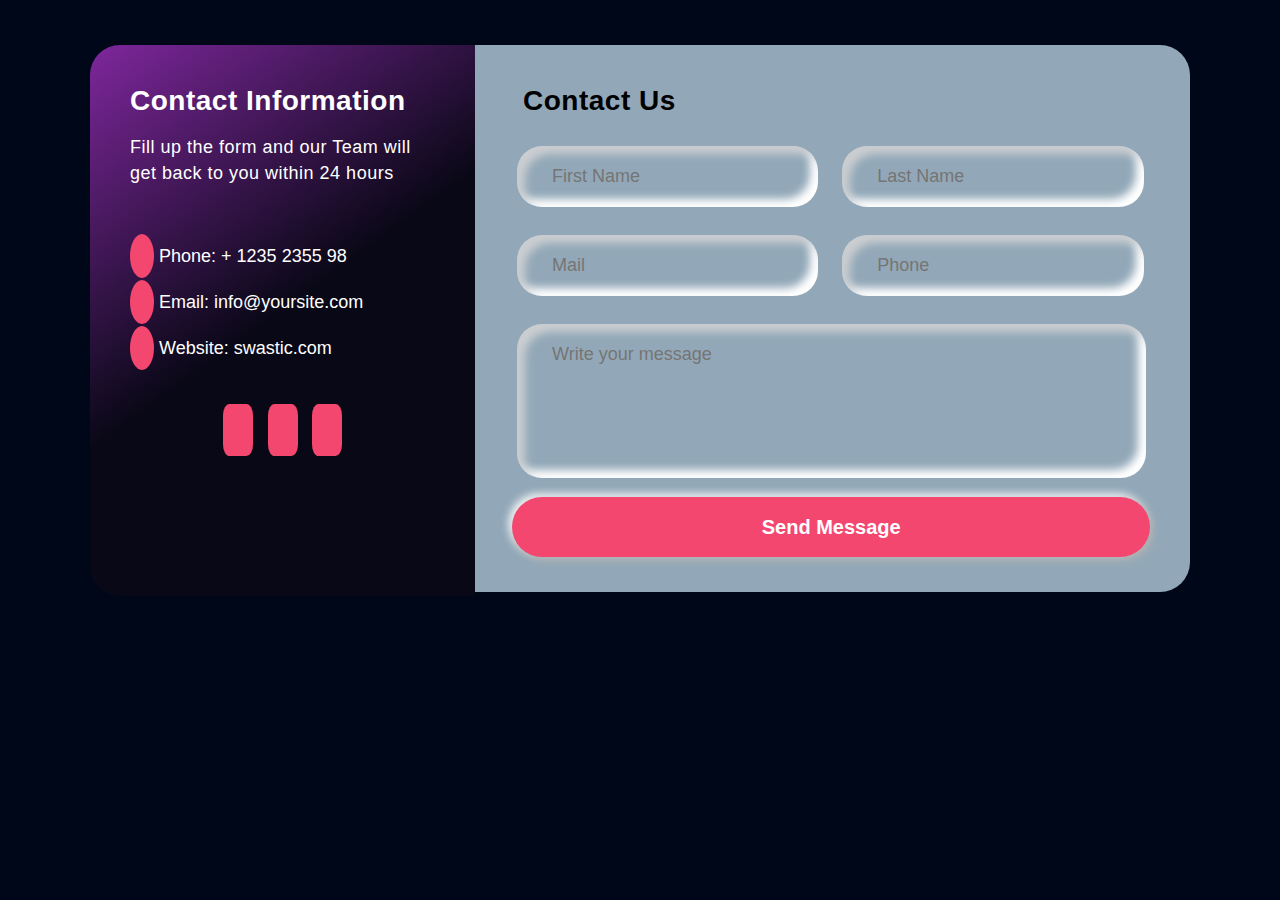
<file: contact.html>
<!DOCTYPE html>
<html lang="en">
<head>
    <meta charset="UTF-8">
    <meta http-equiv="X-UA-Compatible" content="IE=edge">
    <meta name="viewport" content="width=device-width, initial-scale=1.0">
    <title>Responsive Contact Us Page Design using Html CSS</title>
    <!-- <link rel="stylesheet" href="https://fonts.googleapis.com/css2?family=Roboto:wght@300;400;500;700&display=swap"> -->
    
    <!-- <link rel="stylesheet" href="https://use.fontawesome.com/releases/v5.15.4/css/all.css"> -->
    <link rel="stylesheet" href="contact.css">
</head>
<body>
    <section id="section-wrapper">
        <div class="box-wrapper">
            <div class="info-wrap">
                <h2 class="info-title">Contact Information</h2>
                <h3 class="info-sub-title">Fill up the form and our Team will get back to you within 24 hours</h3>
                <ul class="info-details">
                    <li>
                        <i class="fas fa-phone-alt"></i>
                        <span>Phone:</span> <a href="tel:+ 1235 2355 98">+ 1235 2355 98</a>
                    </li>
                    <li>
                        <i class="fas fa-paper-plane"></i>
                        <span>Email:</span> <a href="mailto:info@yoursite.com">info@yoursite.com</a>
                    </li>
                    <li>
                        <i class="fas fa-globe"></i>
                        <span>Website:</span> <a href="#">swastic.com</a>
                    </li>
                </ul>
                <ul class="social-icons">
                    <li><a href="#"><i class="fab fa-facebook"></i></a></li>
                    <li><a href="#"><i class="fab fa-twitter"></i></a></li>
                    <li><a href="#"><i class="fab fa-linkedin-in"></i></a></li>
                </ul>
            </div>
            <div class="form-wrap">
                <form action="#" method="POST">
                    <h2 class="form-title">Contact Us</h2>
                    <div class="form-fields">
                        <div class="form-group">
                            <input type="text" class="fname" placeholder="First Name">
                        </div>
                        <div class="form-group">
                            <input type="text" class="lname" placeholder="Last Name">
                        </div>
                        <div class="form-group">
                            <input type="email" class="email" placeholder="Mail">
                        </div>
                        <div class="form-group">
                            <input type="number" class="phone" placeholder="Phone">
                        </div>
                        <div class="form-group">
                            <textarea name="message" id="" placeholder="Write your message"></textarea>
                        </div>
                    </div>
                    <input type="submit" value="Send Message" class="submit-button">
                </form>
            </div>
        </div>
    </section>
</body>
</html>
</file>
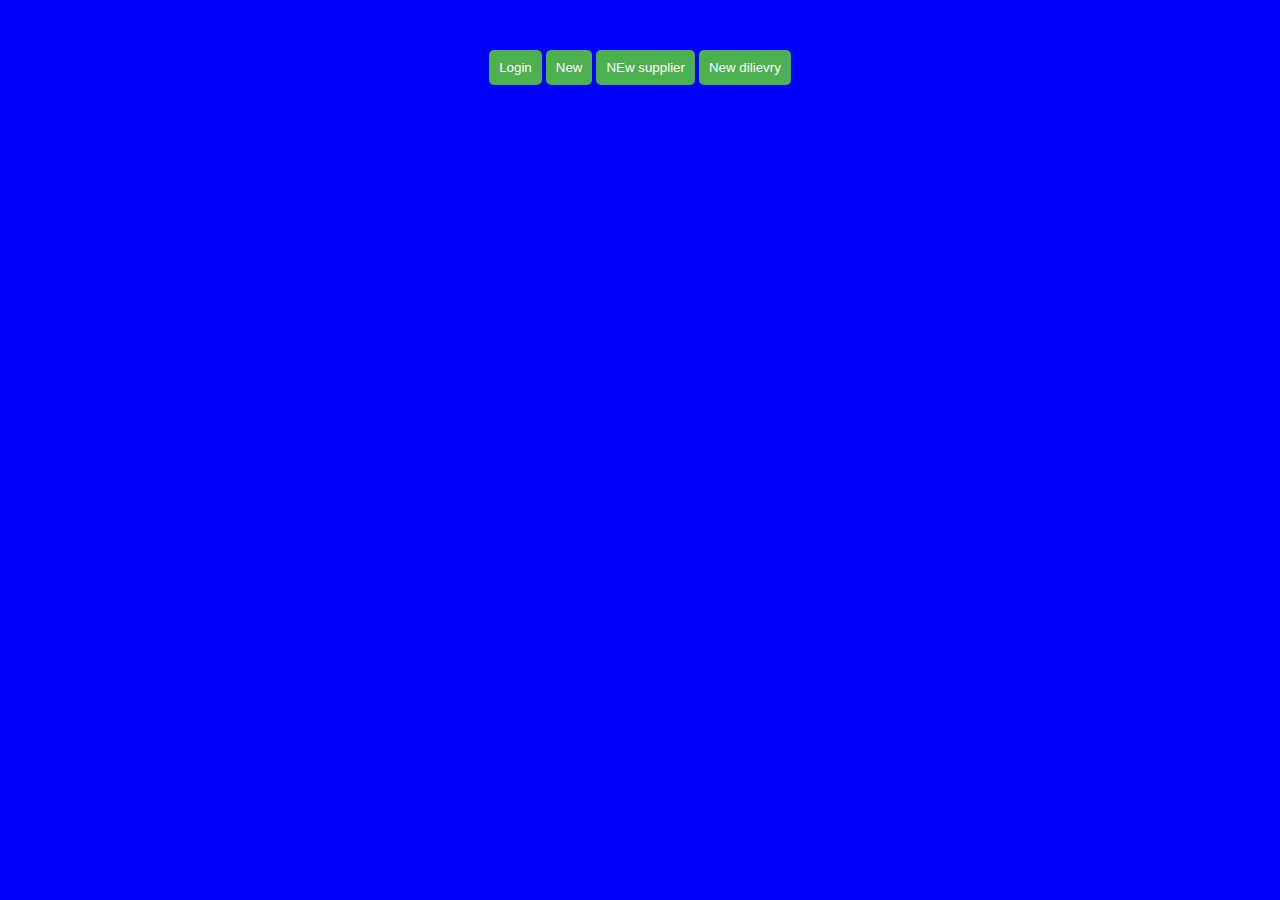
<file: final1_login.html>
<!DOCTYPE html>
<html lang="en">
<head>
    <meta charset="UTF-8">
    <meta name="viewport" content="width=device-width, initial-scale=1.0">
    <title>Login</title>
    <link rel="stylesheet" href="final1_login.css">
</head>
<body>
    <section>
        <div>
            <button class="option">Login</button>
            <button class="option">New</button>
            <button class="option">NEw supplier</button>
            <button class="option">New dilievry</button>
        </div>
        <div id="login-form" class="form">
            <h2>Login</h2>
            <form>
                <label for="loginUsername">Username:</label>
                <input type="text" id="loginUsername" name="loginUsername" required>

                <label for="loginPassword">Password:</label>
                <input type="password" id="loginPassword" name="loginPassword" required>

                <input type="submit" value="Login">
                <input type="reset" value="reset">
            </form>
        </div>
        <div id="signup-form" class="form">
            <h2>Sign Up</h2>
            <form>
                <label for="signupUsername">Username:</label>
                <input type="text" id="signupUsername" name="signupUsername" required>

                <label for="signupPassword">Password:</label>
                <input type="password" id="signupPassword" name="signupPassword" required>

                <label for="confirmPassword">Confirm Password:</label>
                <input type="password" id="confirmPassword" name="confirmPassword" required>

                <input type="submit" value="Sign Up">
        </div>
        <div></div>
        <div></div>
    </section>
</body>
</html>
</file>
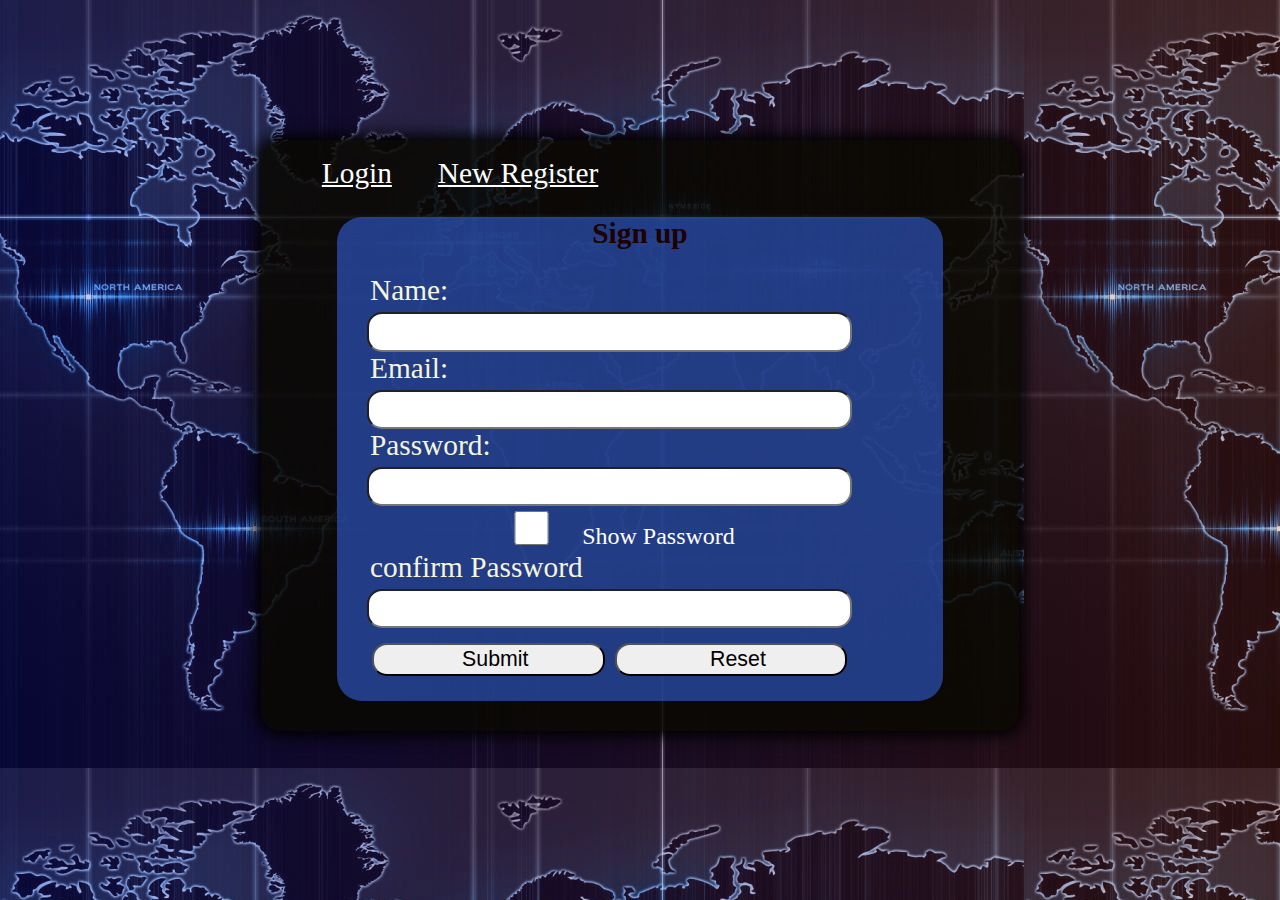
<file: login.html>
<!DOCTYPE html>
<html lang="en">

<head>
    <meta charset="UTF-8">
    <meta name="viewport" content="width=device-width, initial-scale=1.0">
    <title>SWASTIK.marT user</title>
    <link rel="stylesheet" href="login.css">
    <script src="login.js"></script>
</head>

<body>
    <main>
        <section>
            <ul>
                <li><button onclick="changee(0)">Login</button></li>
                <li><button onclick="changee(1)">New Register</button></li>
            </ul>
            <div class="sub">
                <div class="login-box" id="login-box">

                    <form action="#" method="get">
                        <h2>Login</h2>

                        <label for="usreType">UserType
                        </label>
                        <div class="in-se">
                            <select name="" id="">
                                <option value="">Buyer</option>
                                <option value="">Seller</option>
                                <option value="">Delivery</option>
                                <option value="">Emplyee</option>
                            </select>
                        </div>
                        <label for="loginUsername">Username:</label>
                        <div class="in-se">
                            <input type="text" id="loginUsername" name="loginUsername" required>
                        </div>
                        <label for="loginPassword">Password:</label>
                        <div class="in-se">
                            <input type="password" name="loginPassword" required>
                        </div>
                        <div class="in-se">
                            <input type="submit" value="Login">
                            <input type="reset" name="" id="">
                        </div>
                    </form>
                </div>
            </div>
            <div class="sub">
                <div class="new-regi" id="new-regi">
                    <h2>Sign up </h2>
                    <form action="#" method="get">
                        <label for="name">Name:</label>
                        <div class="in-se">
                            <input type="text" id="name" name="name" required>
                        </div>
                        <label for="email">Email:</label>
                        <div class="in-se">
                            <input type="email" id="email" name="email" required>
                        </div>
                        <label for="password">Password:</label>
                        <div class="in-se">
                            <input type="password" id="password" name="password" required>
                        </div>
                        <div class="in-se">
                            <div class="show-poss">
                                <input class="showinput" type="checkbox" name="" id="ShowPS" onclick="showpsd()">
                                    <span>Show Password</span>
                            </div>
                            
                        </div>
                        <label for="Con-password"> confirm Password</label>
                        <div class="in-se">
                            <input type="password">
                        </div>
                        <div class="in-se">
                            <input type="submit" name="" id="">
                            <input type="reset" name="" id="">
                        </div>
                    </form>
                </div>
            </div>
            <div class="sub">
                
            </div>
            <div class="sub">

            </div>
        </section>
    </main>
</body>

</html>
</file>
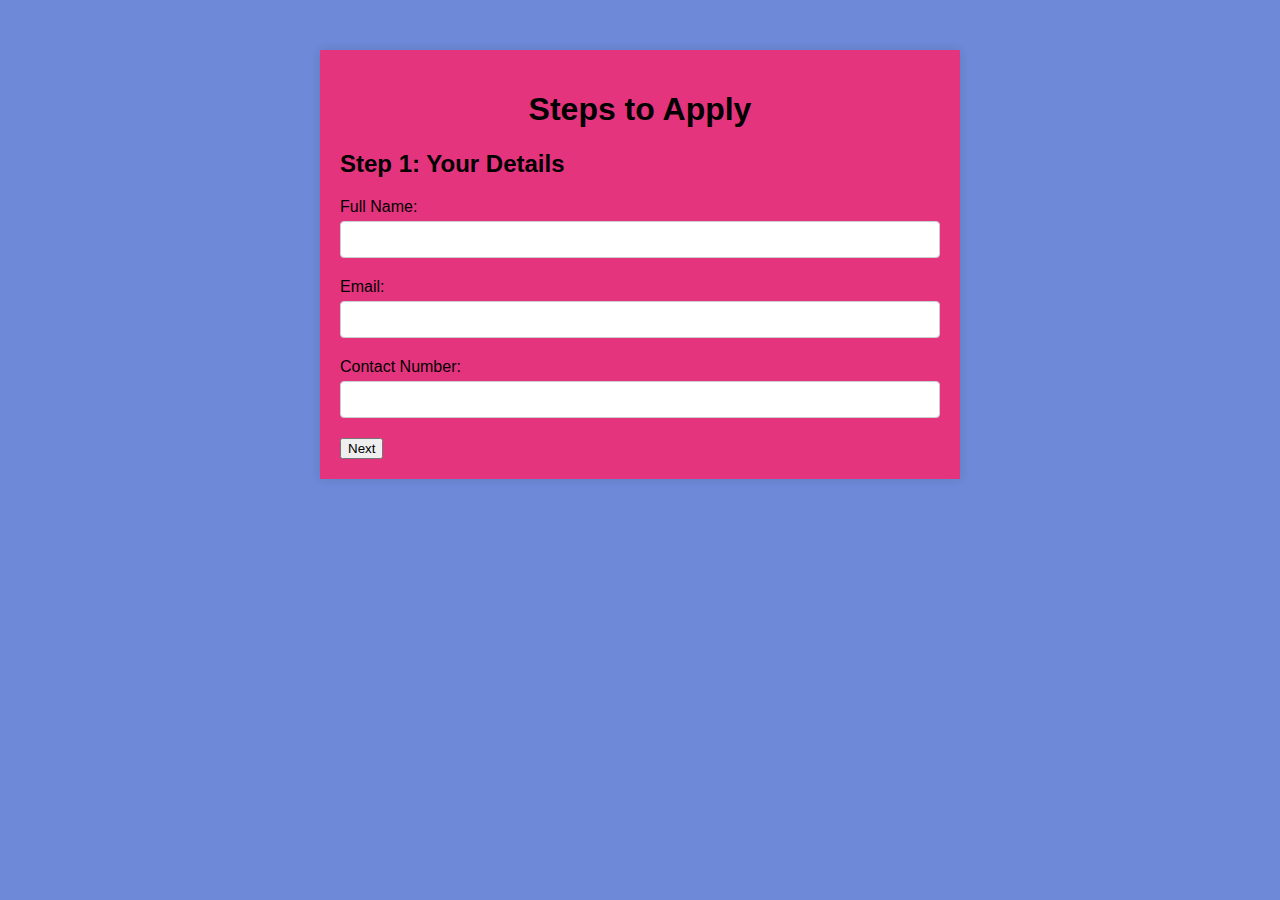
<file: newww.html>
<!DOCTYPE html>
<html lang="en">
<head>
  <meta charset="UTF-8">
  <meta name="viewport" content="width=device-width, initial-scale=1.0">
  <title>Multi-Step Form</title>
  <style>
    body {
      font-family: Arial, sans-serif;
      background-color: #6d89d7;
      margin: 0;
      padding: 0;
    }
    .container {
      max-width: 600px;
      margin: 50px auto;
      padding: 20px;
      background-color: #e5347e;
      box-shadow: 0 0 10px rgba(0, 0, 0, 0.1);
    }
    h1 {
      text-align: center;
    }
    .step {
      display: none;
    }
    .step.active {
      display: block;
    }
    .step-heading {
      margin-bottom: 20px;
    }
    label {
      display: block;
      margin-bottom: 5px;
    }
    input[type="text"],
    input[type="email"],
    input[type="tel"],
    select {
      width: 100%;
      padding: 10px;
      margin-bottom: 20px;
      border: 1px solid #ccc;
      border-radius: 4px;
      box-sizing: border-box;
    }
    input[type="radio"],
    input[type="checkbox"] {
      margin-right: 10px;
    }
    input[type="submit"] {
      display: block;
      width: 100%;
      padding: 10px;
      background-color: #4caf50;
      color: #fff;
      border: none;
      border-radius: 4px;
      cursor: pointer;
    }
    input[type="submit"]:hover {
      background-color: #45a049;
    }
  </style>
</head>
<body>
  <div class="container">
    <h1>Steps to Apply</h1>
    <form id="multi-step-form">
      <div class="step step-1 active">
        <h2 class="step-heading">Step 1: Your Details</h2>
        <label for="fullName">Full Name:</label>
        <input type="text" id="fullName" name="fullName" required>
        
        <label for="email">Email:</label>
        <input type="email" id="email" name="email" required>
        
        <label for="contactNumber">Contact Number:</label>
        <input type="tel" id="contactNumber" name="contactNumber" required>
        
        <button type="button" onclick="nextStep(1)">Next</button>
      </div>
      
      <div class="step step-2">
        <h2 class="step-heading">Step 2: Delivery Address</h2>
        <label for="address">Address:</label>
        <input type="text" id="address" name="address" required>
        
        <label for="postcode">Postcode:</label>
        <input type="text" id="postcode" name="postcode" required>
        
        <label for="houseNumber">House Number:</label>
        <input type="text" id="houseNumber" name="houseNumber" required>
        
        <label for="city">City:</label>
        <input type="text" id="city" name="city" required>
        
        <label for="country">Country Code:</label>
        <select id="country" name="country" required>
          <option value="">Select Country</option>
          <option value="usa">India</option>
          <option value="uk">UK</option>
          <option value="canada">Canada</option>
          
        </select>
        
        <button type="button" onclick="prevStep(2)">Previous</button>
        <button type="button" onclick="nextStep(2)">Next</button>
      </div>
      
      <div class="step step-3">
        <h2 class="step-heading">Step 3: Card Details</h2>
        <label for="cardType">Card Type:</label>
        <input type="radio" id="visa" name="cardType" value="visa">
        <label for="visa">Visa</label>
    
        
        <label for="paymentMethod">Payment Method:</label>
        <select id="paymentMethod" name="paymentMethod" required>
          <option value="">Select Payment Method</option>
          <option value="phonePay">Phone Pay</option>
          <option value="googlePay">Google Pay</option>
          
        </select>
        
        <label for="upiId">UPI ID:</label>
        <input type="text" id="upiId" name="upiId" required>
        
        <label for="cardNumber">Card Number:</label>
        <input type="text" id="cardNumber" name="cardNumber" required>
        
        <label for="securityCode">Security Code:</label>
        <input type="text" id="securityCode" name="securityCode" required>
        
        <label for="nameOnCard">Name on Card:</label>
        <input type="text" id="nameOnCard" name="nameOnCard" required>
        
        <button type="button" onclick="prevStep(3)">Previous</button>
        <input type="submit" value="Buy">
      </div>
    </form>
  </div>

  <script>
    function nextStep(step) {
      document.querySelector('.step-' + step).classList.remove('active');
      document.querySelector('.step-' + (step + 1)).classList.add('active');
    }

    function prevStep(step) {
      document.querySelector('.step-' + step).classList.remove('active');
      document.querySelector('.step-' + (step - 1)).classList.add('active');
    }
  </script>
</body>
</html>
</file>
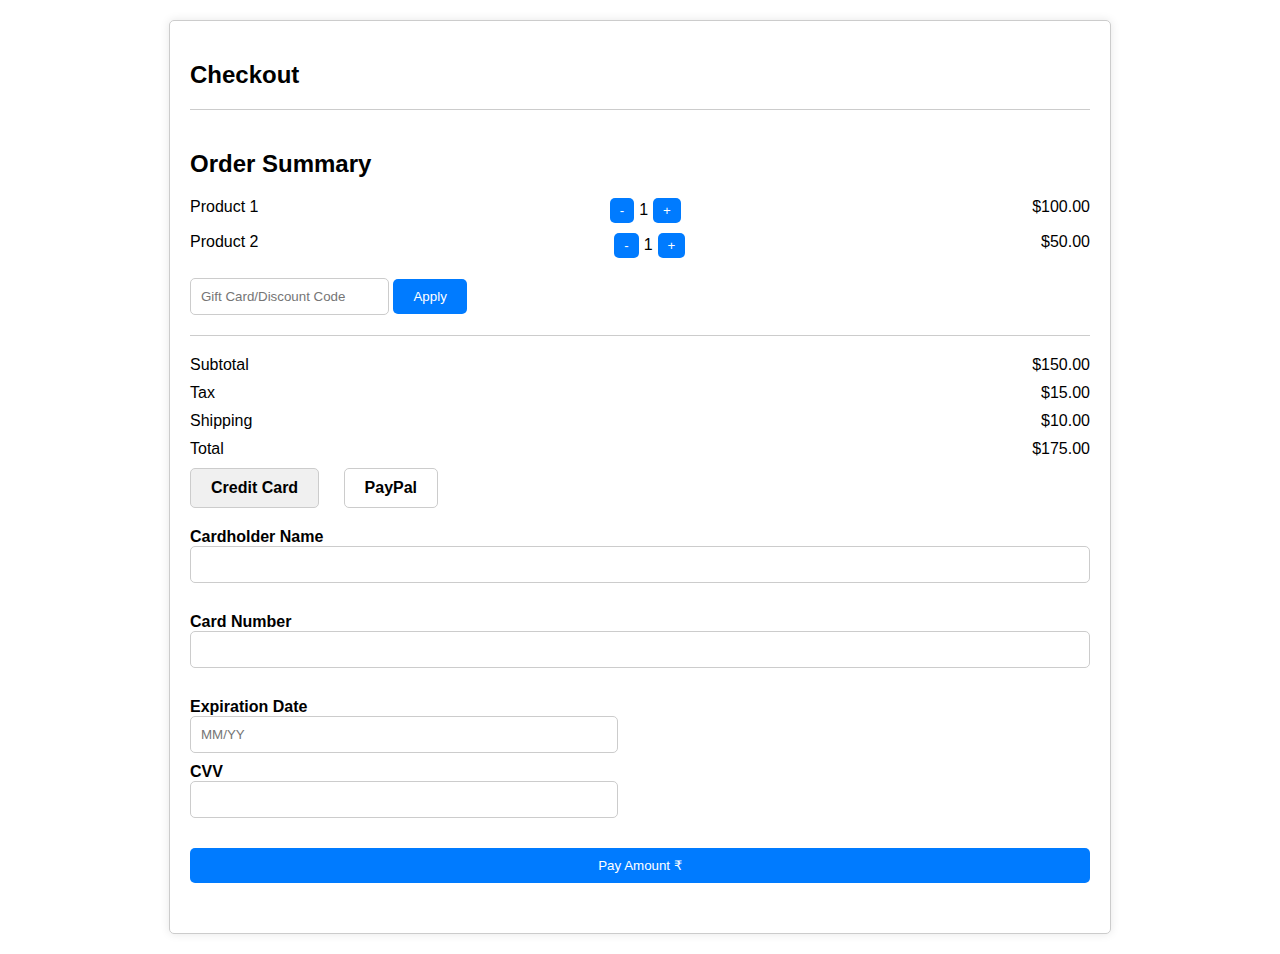
<file: your_cart.html>
<!DOCTYPE html>
<html lang="en">
<head>
  <meta charset="UTF-8">
  <meta name="viewport" content="width=device-width, initial-scale=1.0">
  <title>Shopping Cart</title>
  <link rel="stylesheet" href="your_cart.css">
</head>
<body>
  <div class="container">
    <div class="checkout-section">
      <h2>Checkout</h2>
      <div class="order-summary">
        <h2>Order Summary</h2>
        <div class="items">
          <div class="item">
            <span>Product 1</span>
            <div class="quantity">
              <button class="minus">-</button>
              <span>1</span>
              <button class="plus">+</button>
            </div>
            <span>$100.00</span>
          </div>
          <div class="item">
            <span>Product 2</span>
            <div class="quantity">
              <button class="minus">-</button>
              <span>1</span>
              <button class="plus">+</button>
            </div>
            <span>$50.00</span>
          </div>
        </div>
        <div class="discount">
          <input type="text" id="discount-code" placeholder="Gift Card/Discount Code">
          <button id="apply-discount">Apply</button>
        </div>
        <div class="totals">
          <div class="subtotal">
            <span>Subtotal</span>
            <span>$150.00</span>
          </div>
          <div class="tax">
            <span>Tax</span>
            <span>$15.00</span>
          </div>
          <div class="shipping">
            <span>Shipping</span>
            <span>$10.00</span>
          </div>
          <div class="total">
            <span>Total</span>
            <span>$175.00</span>
          </div>
        </div>
      </div>
      <div class="payment-options">
        <input type="radio" id="credit-card" name="payment-option" value="credit-card" checked>
        <label for="credit-card">Credit Card</label>
        <input type="radio" id="paypal" name="payment-option" value="paypal">
        <label for="paypal">PayPal</label>
      </div>
      <form id="credit-card-form" class="payment-form">
        <div class="form-group">
          <label for="cardholder-name">Cardholder Name</label>
          <input type="text" id="cardholder-name" name="cardholder-name" required>
        </div>
        <div class="form-group">
          <label for="card-number">Card Number</label>
          <input type="text" id="card-number" name="card-number" required>
        </div>
        <div class="form-group">
          <div class="half-width">
            <label for="expiration-date">Expiration Date</label>
            <input type="text" id="expiration-date" name="expiration-date" placeholder="MM/YY" required>
          </div>
          <div class="half-width">
            <label for="cvv">CVV</label>
            <input type="text" id="cvv" name="cvv" required>
          </div>
        </div>
        <button type="submit">Pay Amount ₹</button>
      </form>
    </div>

  </div>
</body>
</html>
</file>
<file: contact.css>
*{
    padding: 0;
    margin: 0;
    box-sizing: border-box;
}
body{
    background: #000718; 
}
body, input,textarea, a{
    font-family: 'Roboto', sans-serif;
}
#section-wrapper{
    width: 100%;
    padding: 10px;
}
.box-wrapper{
    position: relative;
    display: table;
    width:1100px;
    margin:auto;
    margin-top:35px;
    border-radius: 30px;
}
.info-wrap{
    width:35%;
    height: 551px;
    padding: 40px;
    float: left;
    display: block;
    border-radius: 30px 0px 0px 30px;
    background: linear-gradient(144deg, rgba(126,39,156,1) 0%, rgb(9, 8, 22) 49%);
    color: #fff;
}
.info-title{
    text-align: left;
    font-size: 28px;
    letter-spacing: 0.5px;
}
.info-sub-title{
    font-size: 18px;
    font-weight: 300;
    margin-top: 17px;
    letter-spacing: 0.5px;
    line-height: 26px;
}
.info-details {
    list-style: none;
    margin: 60px 0px;
}
.info-details li {
    margin-top: 25px;
    font-size: 18px;
    color: #fff;
}
.info-details li i {
    background: #F44770;
    padding: 12px;
    border-radius: 50%;
    margin-right: 5px;
}
.info-details li a {
    color: #fff;
    text-decoration: none;
}
.info-details li a:hover {
    color: #F44770;
}
.social-icons {
    list-style: none;
    text-align: center;
    margin: 20px 0px;
}
.social-icons li {
    display: inline-block;
}
.social-icons li i {
    background: #F44770;
    color: #fff;
    padding: 15px;
    font-size: 20px;
    border-radius: 22%;
    margin: 0px 5px;
    cursor: pointer;
    transition: all .5s;
}
.social-icons li i:hover {
    background: #fff;
    color: #000000;
}
.form-wrap{
    width:65%;
    float: right;
    padding:40px 25px 35px 25px;
    border-radius: 0px 30px 30px 0px;
    background: #92a8b8;
}
.form-title{
    text-align: left;
    margin-left: 23px;
    font-size: 28px;
    letter-spacing: 0.5px;
}
.form-fields{
    display: table;
    width: 100%;
    padding: 15px 5px 5px 5px;
}
.form-fields input,
.form-fields textarea{
    border: none;
    outline:none;
    background: none;
    font-size: 18px;
    color:#555;
    padding: 20px 10px 20px 5px;
    width:100%
}
.form-fields textarea{
    height: 150px;
    resize: none;
}
.form-group{
    width: 46%;
    float: left;
    padding: 0px 30px;
    margin: 14px 12px;
    border-radius: 25px;
    box-shadow: inset 8px 8px 8px #cbced1, inset -8px -8px 8px #ffffff;
}
.form-fields .form-group:last-child {
    width: 96%;
}
.submit-button{
    width: 96%;
    height: 60px;
    margin: 0px 12px;
    border-radius: 30px;
    font-size: 20px;;
    font-weight: 700;
    outline: none;
    border:none;
    cursor: pointer;
    color:#fff;
    text-align: center;
    background: #F44770;
    box-shadow: 3px 3px 8px #b1b1b1, -3px -3px 8px #ffffff;
    transition: .5s;
}
.submit-button:hover{
    background: #31279d;
}

@media only screen and (max-width: 767px) {
    .box-wrapper{
        width: 100%;
    }
    .info-wrap,
    .form-wrap{
        width: 100%;
        height: inherit;
        float: none;  
    }
    .info-wrap{
        border-radius: 30px 30px 0px 0px;
    }
    .form-wrap{
        border-radius: 0px 0px 30px 30px;
    }
    .form-group{
        width: 100%;
        float: none;
        margin: 25px 0px;
    }
    .form-fields .form-group:last-child, 
    .submit-button{
        width: 100%;
    }
    .submit-button{
        margin: 10px 0px;
    }
   
}
</file>
<file: final1_login.css>
*{
    padding: 0;
    margin: 0;
}
body{
    background-color: blue;
}
section{
    margin-top: 50px;
    align-items: center;
    display: flex;
    flex-direction: column;
}

.option {
    margin-bottom: 10px;
    padding: 10px;
    text-align: center;
    text-decoration: none;
    color: #fff;
    background-color: #4caf50;
    border-radius: 5px;
    border: none;
    cursor: pointer;
    transition: background-color 0.3s;
}
.option:hover{
    background-color: #45a049;
}
.form {
    display: none;
}
.form:target {
    display: block;
}


form {
    max-width: 400px;
    padding: 20px;
    border: 1px solid #ccc;
    border-radius: 5px;
}
</file>
<file: login.css>
*{
    /* padding: 0;
    margin: 0; */
}
body{
    /* background-color: blue; */
    background-size: cover;
    position: relative;
    background-repeat: no-repeat;
    background: linear-gradient( to right, rgba(31, 31, 229, 0.233), rgba(176, 56, 56, 0.224)),url('login_bg.jpg');
}
main{
    height: 95vh;
    width: 100%;
    display: flex;
    justify-content: center;
    align-items: center;
}
section{
    width: 60%;
    background-color: rgba(9, 8, 1, 0.855);
    border-radius: 20px;
    box-shadow: 0px 0px 15px 5px black;
}section>ul>li{
    display: inline;
    padding-top: 10pt;
    margin: 15px;
}
section>ul>li>button{
    color: white;
    background: transparent;
    border: none;
    font-size: 22pt;
    text-decoration: underline;
    font-family: Cambria, Cochin, Georgia, Times, 'Times New Roman', serif;
}
.sub{
    display: flex;
    justify-content: center;
    align-items: center;
    margin-bottom: 10px;
}
.login-box,.new-regi{
    height: auto;
    width: 80%;
    /* transition: 2s; */
    border-radius: 25px;
    background-color: rgba(46, 85, 193, 0.679);
}
h2{
    color: rgb(29, 0, 0);
    text-align: center;
    font-size: 22pt;
    margin-top: 0pt;
}
label{
    display: block;
    margin-left: 25pt;
    font-size: 22pt;
    color: beige;
}
.in-se{
    width: 80%;
    display: flex;
    margin-left: 5%;
    justify-content: center;
}
input,select{
    /* display: block; */
    width: 100%;
    height: 25pt;
    margin-top:5px ;
    font-size: 16pt;
    padding-left: 15pt;
    border-radius: 15px;
}
input[type="submit"],input[type="reset"]{
    margin-top: 15px;
    margin-left: 5px;
    margin-right: 5px;
    margin-bottom: 25px;
}
.show-poss{
    
}
.showinput{
    width: 65pt;
}
.show-poss>span{
    font-size: 18pt;
    color: white;
}
</file>
<file: your_cart.css>
body {
    font-family: Arial, sans-serif;
    margin: 0;
    padding: 0;
    box-sizing: border-box;
  }
  .container {
    max-width: 900px;
    margin: 20px auto;
    padding: 20px;
    border: 1px solid #ccc;
    border-radius: 5px;
    box-shadow: 0 0 10px rgba(0, 0, 0, 0.1);
  }
  .h2 {
    margin-bottom: 10px;
  }
  .checkout-section {
    margin-bottom: 30px;
  }
  .payment-options {
    margin-bottom: 20px;
  }
  .payment-options input[type="radio"] {
    display: none;
  }
  .payment-options label {
    display: inline-block;
    margin-right: 20px;
    padding: 10px 20px;
    font-weight: bold;
    cursor: pointer;
    border: 1px solid #ccc;
    border-radius: 5px;
  }
  .payment-options input[type="radio"]:checked + label {
    background-color: #f0f0f0;
  }
  .payment-form {
    display:block;
  }

  .payment-form .form-group {
    margin-bottom: 20px;
  }
  .payment-form .form-group label {
    display: -moz-box;
    margin-bottom: 5px;
    font-weight: bold;
  }
  .payment-form .form-group input[type="text"] {
    width: calc(100% - 22px);
    padding: 10px;
    margin-bottom: 10px;
    border: 1px solid #ccc;

    border-radius: 5px;
  }
  
  .payment-form .form-group .half-width {
    width: calc(50% - 22px);
    display: inline-block;
    margin-right: 20px;
  }
  .payment-form button {
    display: block;
    width: 100%;
    padding: 10px;
    margin-top: 20px;
    background-color: #007bff;
    color: #fff;
    border: none;
    border-radius: 5px;
    cursor: pointer;
  }
  .payment-form button:hover {
    background-color: #0056b3;
  }
  .order-summary {
    border-top: 1px solid #ccc;
    padding-top: 20px;
  }
  .items {
    margin-bottom: 20px;
  }

  .item {
    display: flex;
    justify-content: space-between;
    margin-bottom: 10px;
  }
  .quantity {
    display: flex;
    align-items: center;
  }
  
  .quantity button {
    padding: 5px 10px;
    margin: 0 5px;
    background-color: #007bff;
    color: #fff;
    border: none;
    border-radius: 5px;
    cursor: pointer;
  }
  
  .quantity button:hover {
    background-color: #0056b3;
  }
  .discount {
    margin-bottom: 20px;
  }
  
  .discount input[type="text"] {
    padding: 10px;
    border: 1px solid #ccc;
    border-radius: 5px;
  }
  
  .discount button {
    padding: 10px 20px;
    background-color: #007bff;
    color: #fff;
    border: none;
    border-radius: 5px;
    cursor: pointer;
  }
  
  .discount button:hover {
    background-color: #0056b3;
  }
  
  .totals {
    border-top: 1px solid #ccc;
    padding-top: 20px;
  }
  
  .subtotal,
  .tax,
  .shipping,
  .total {
    display: flex;
    justify-content: space-between;
    margin-bottom: 10px;
  }
</file>
